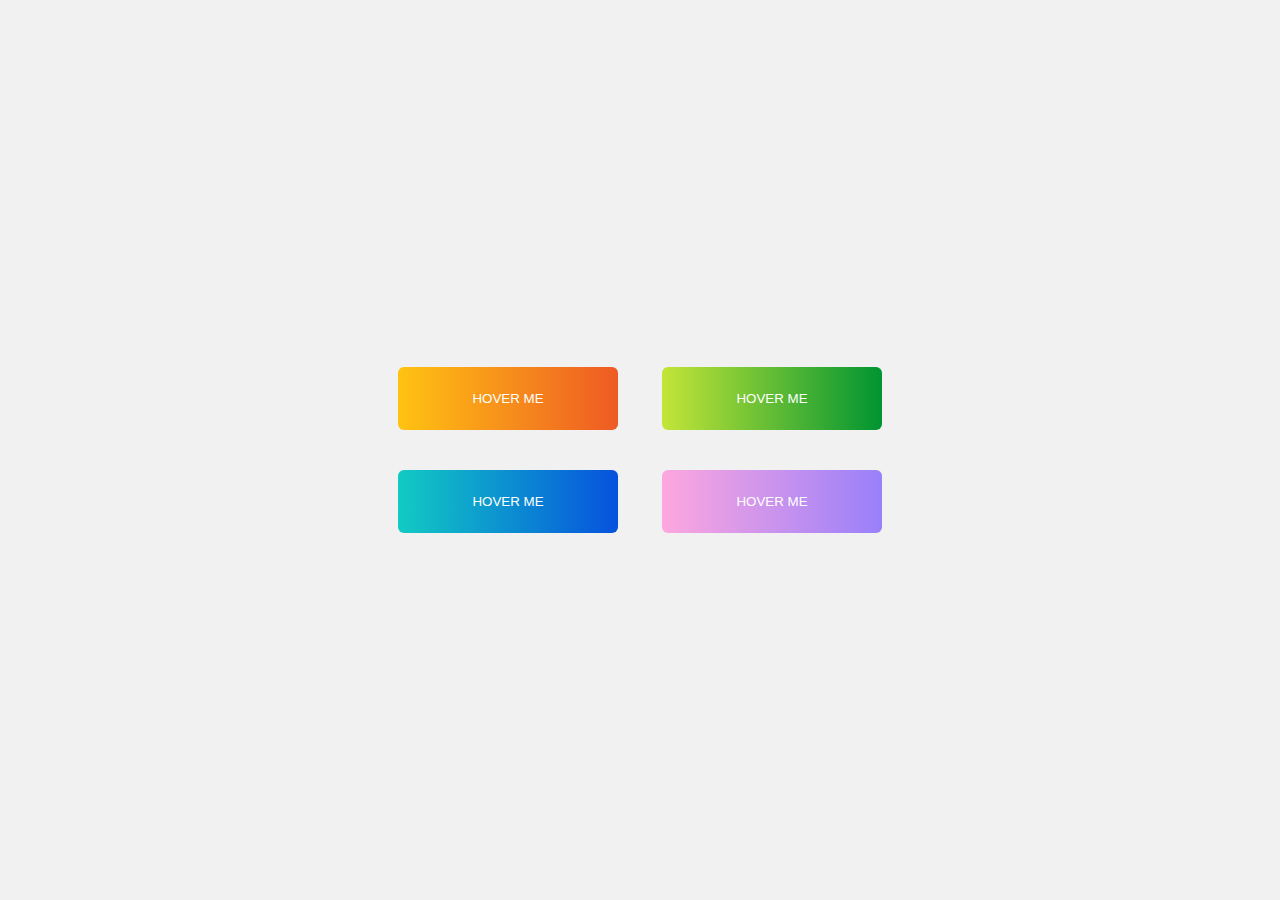
<file: Animated gradient buttons/index.html>
<!DOCTYPE html>
<html lang="en" dir="ltr">
  <head>
    <meta charset="utf-8">
    <title></title>
    <link rel="stylesheet" href="style.css">
  </head>
  <body>
    <div class="container">
      <button class="btn btn1">Hover me</button>
      <button class="btn btn2">Hover me</button>
      <button class="btn btn3">Hover me</button>
      <button class="btn btn4">Hover me</button>
    </div>
  </body>
</html>
</file>
<file: Animated gradient buttons/style.css>
body{
  margin: 0;
  padding: 0;
  background: #f1f1f1;
}

.container{
  position: absolute;
  left: 50%;
  top: 50%;
  transform: translate(-50%,-50%);
  text-align: center;
}

.btn{
  border: none;
  margin: 20px;
  padding: 24px;
  width: 220px;
  font-family: "montserrat",sans-serif;
  text-transform: uppercase;
  border-radius: 6px;
  cursor: pointer;
  color: #fff;
  background-size: 200%;
  transition: 0.6s;
}

.btn1{
  background-image: linear-gradient(to left,#FFC312,#EE5A24,#FFC312);
}

.btn2{
  background-image: linear-gradient(to left,#C4E538,#009432,#C4E538);
}

.btn3{
  background-image: linear-gradient(to left,#12CBC4,#0652DD,#12CBC4);
}

.btn4{
  background-image: linear-gradient(to left,#FDA7DF,#9980FA,#FDA7DF);
}

.btn:hover{
  background-position: right;
}
</file>
